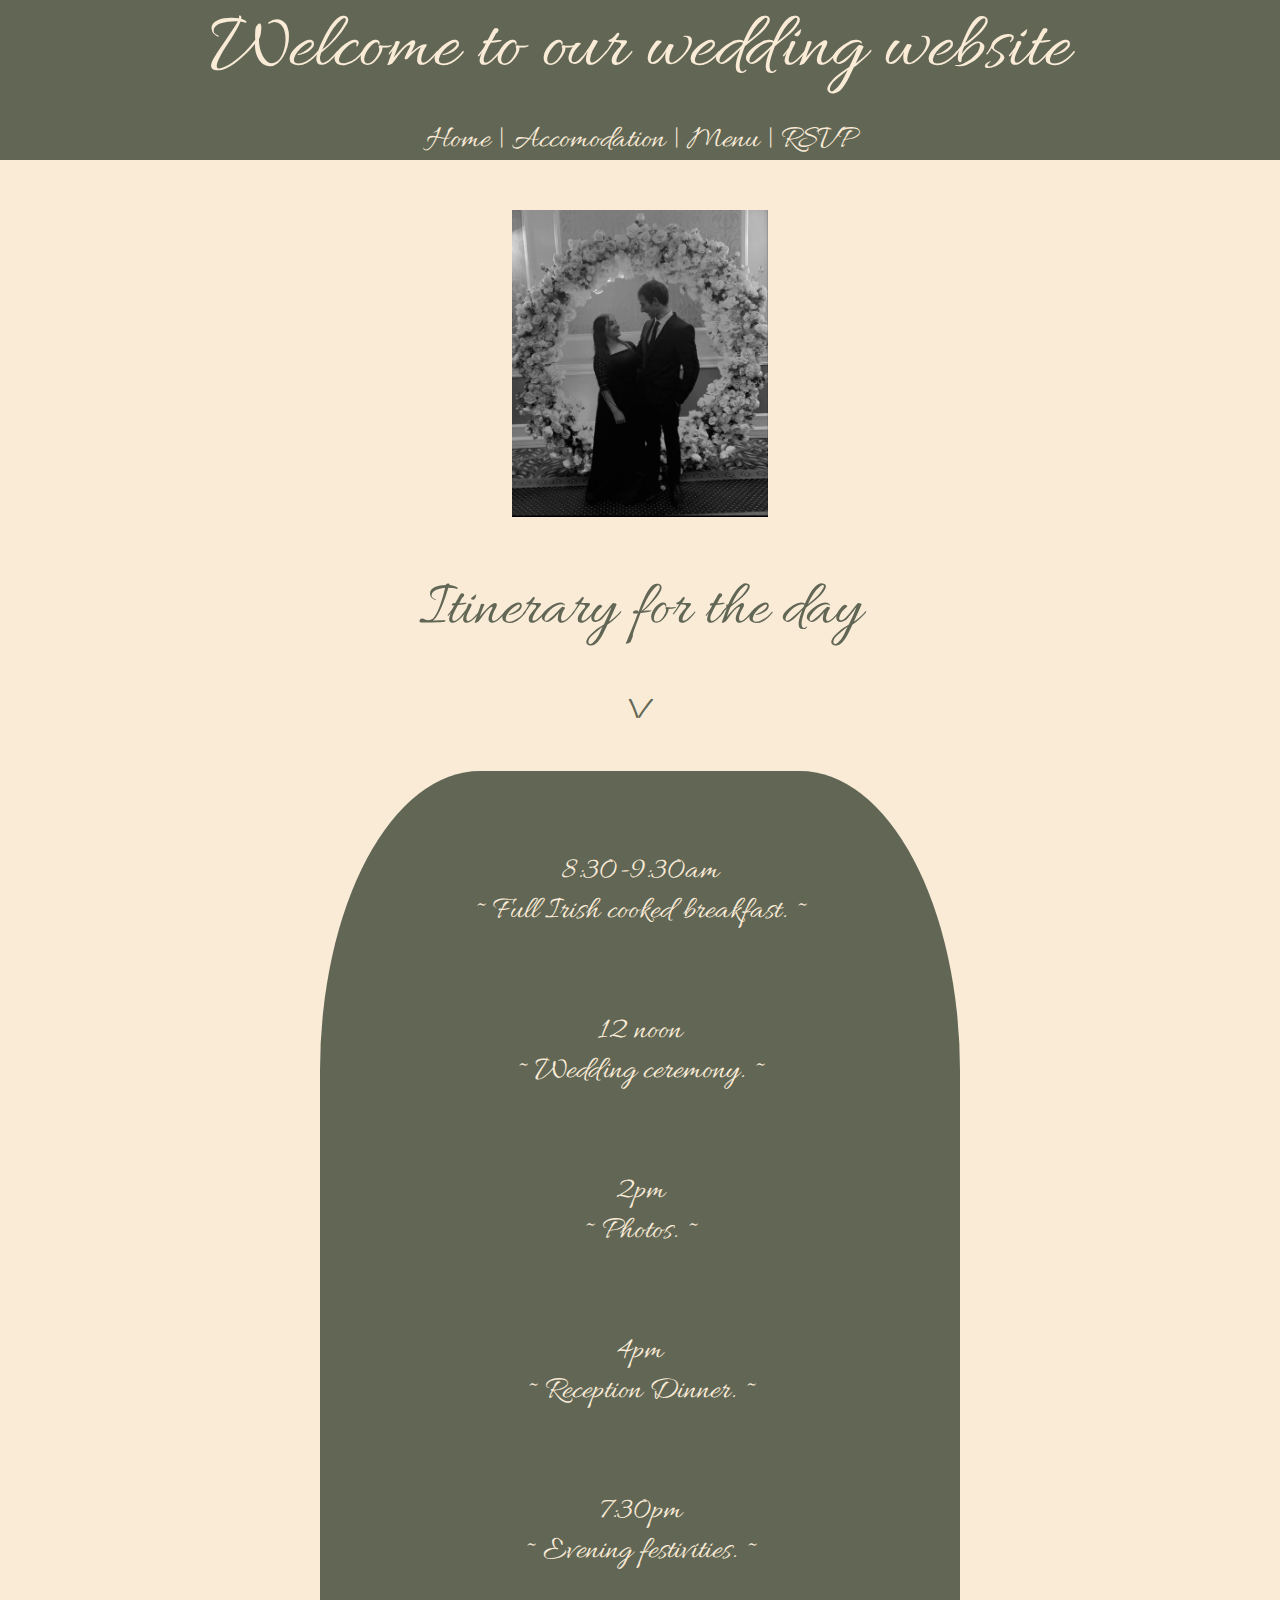
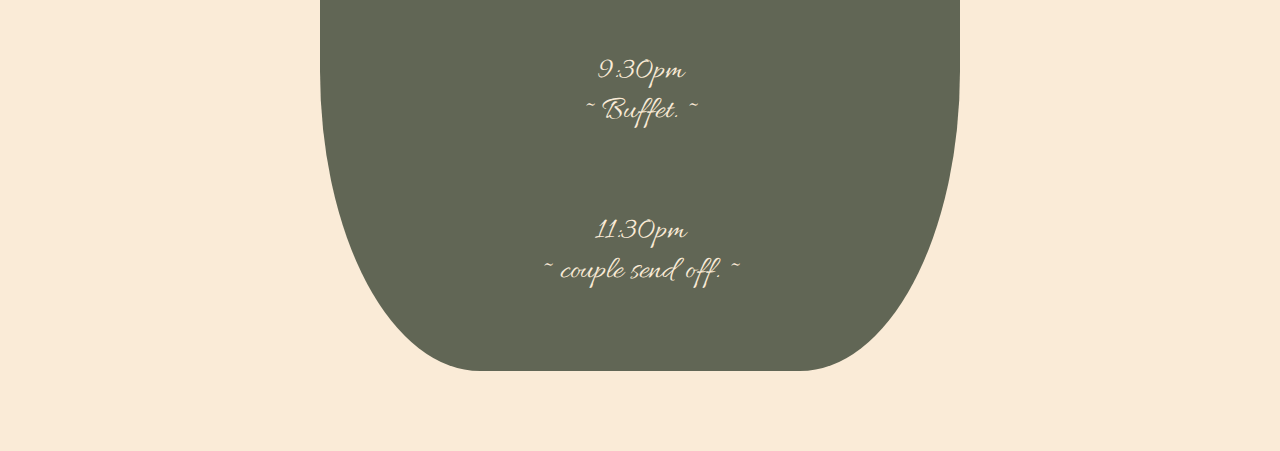
<file: index.html>
<!DOCTYPE html>
<html>
  <head>
    <meta charset="UTF-8">
    <meta http-equiv="X-UA-Compatible" content="IE=edge">
    <meta name="viewport" content="width=device-width, initial-scale=1.0">
    <link href="https://fonts.googleapis.com/css2?family=Allura&display=swap" rel="stylesheet">
    <link rel="stylesheet" type="text/css" href="assets/css/style.css">
    <title>J&As Wedding Website</title>
  </head>
  <body>
    <header>
      <p>Welcome to our wedding website</p>
    </header>
    <nav>
      <a href="index.html">Home</a>
      <p> | </p>
      <a href="accomadation.html">Accomodation</a>
      <p> | </p>
      <a href="menu.html">Menu</a>
      <p> | </p>
      <a href="rsvp.html">RSVP</a>
    </nav>
    <div id="itinerary">
      <img id="itinerary-image" src="assets/images/joanna.jpg" alt="Joe and Anna having a ball">
      <p id="itinerary-heading">Itinerary for the day</p>
      <br>
      <p><strong>\/</strong></p>
      <br>
      <div id="itinerary-card">
        <p>8:30-9:30am<br> ~ Full Irish cooked breakfast. ~</p>
        <br><br><p>12 noon<br> ~ Wedding ceremony. ~</p>
        <br><br><p>2pm<br> ~ Photos. ~</p>
        <br><br><p>4pm<br> ~ Reception Dinner. ~</p>
        <br><br><p>7:30pm<br> ~ Evening festivities. ~</p>
        <br><br><p>9:30pm<br> ~ Buffet. ~</p>
        <br><br><p>11:30pm<br> ~ couple send off. ~</p>
    </div>
    </div>
  </body>
</html>
</file>
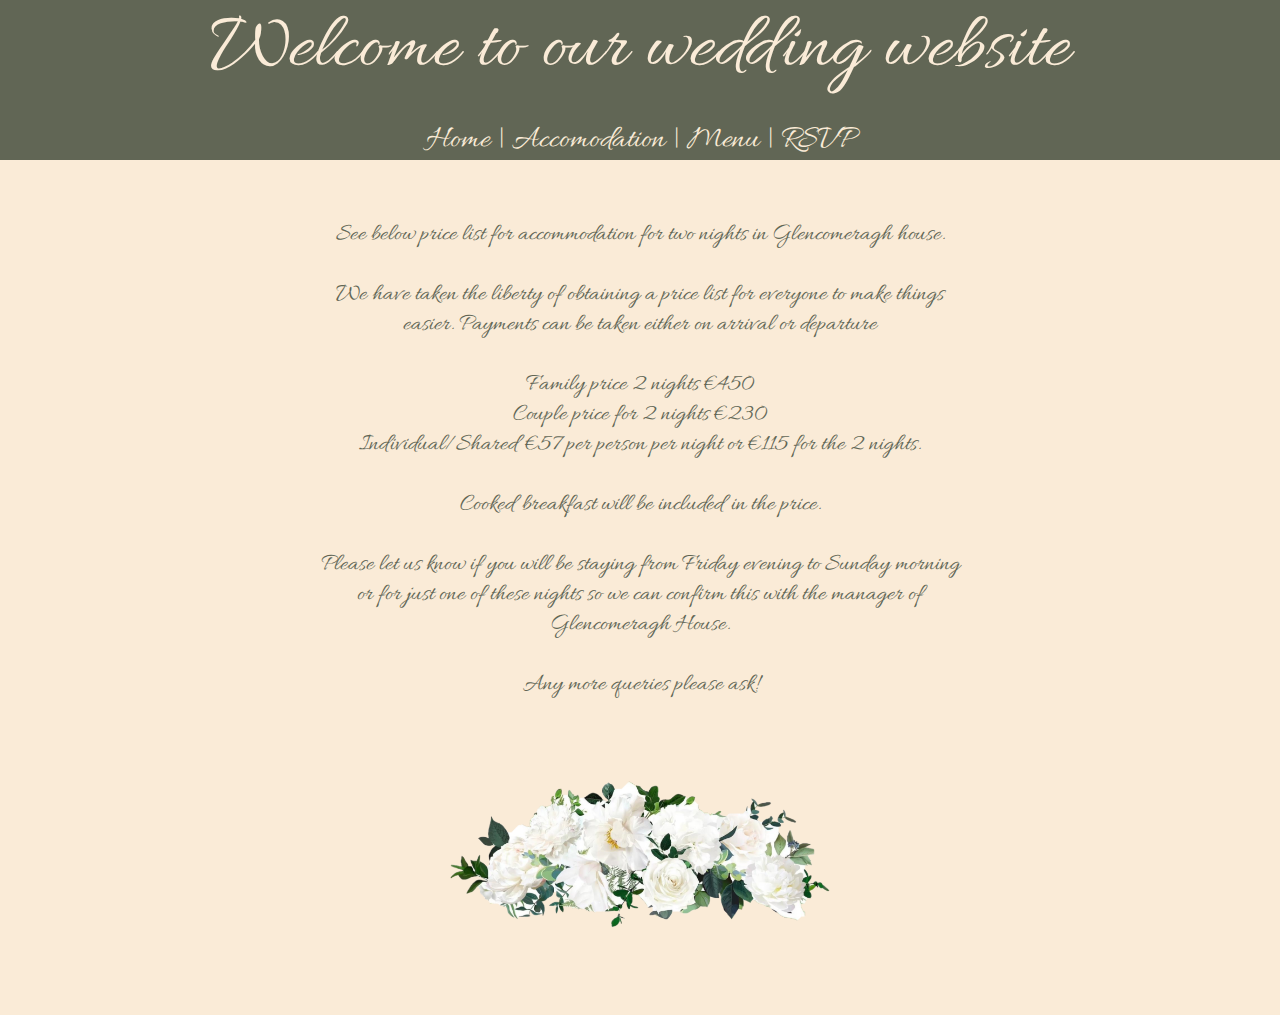
<file: accomadation.html>
<!DOCTYPE html>
<html>

<head>
  <meta charset="UTF-8">
  <meta http-equiv="X-UA-Compatible" content="IE=edge">
  <meta name="viewport" content="width=device-width, initial-scale=1.0">
  <link href="https://fonts.googleapis.com/css2?family=Allura&display=swap" rel="stylesheet">
  <link rel="stylesheet" type="text/css" href="assets/css/style.css">
  <title>J&As Wedding Website</title>
</head>
<body>
  <header>
    <p>Welcome to our wedding website</p>
  </header>
  <nav>
    <a href="index.html">Home</a>
    <p> | </p>
    <a href="accomadation.html">Accomodation</a>
    <p> | </p>
    <a href="menu.html">Menu</a>
    <p> | </p>
    <a href="rsvp.html">RSVP</a>
  </nav>
  <div id="acc-text">
    <br>
    <br>
    <p>See below price list for accommodation for two nights in Glencomeragh house.</p>
    <br>
    <p>We have taken the liberty of obtaining a price list for everyone to make things easier. Payments can be taken
      either on arrival or departure</p>
    <br>
    <p>Family price 2 nights €450</p>
    <p>Couple price for 2 nights €230</p>
    <p>Individual/Shared €57 per person per night or €115 for the 2 nights.</p>
    <br>
    <p>Cooked breakfast will be included in the price.</p>
    <br>
    <p>Please let us know if you will be staying from Friday evening to Sunday morning or for just one of these nights
      so we can confirm this with the manager of Glencomeragh House.</p>
    <br>
    <p>Any more queries please ask!</p>
  </div>
  <div>
    <img id="acc-image" src="assets/images/flowers.png" alt="flowers">
  </div>
</body>

</html>
</file>
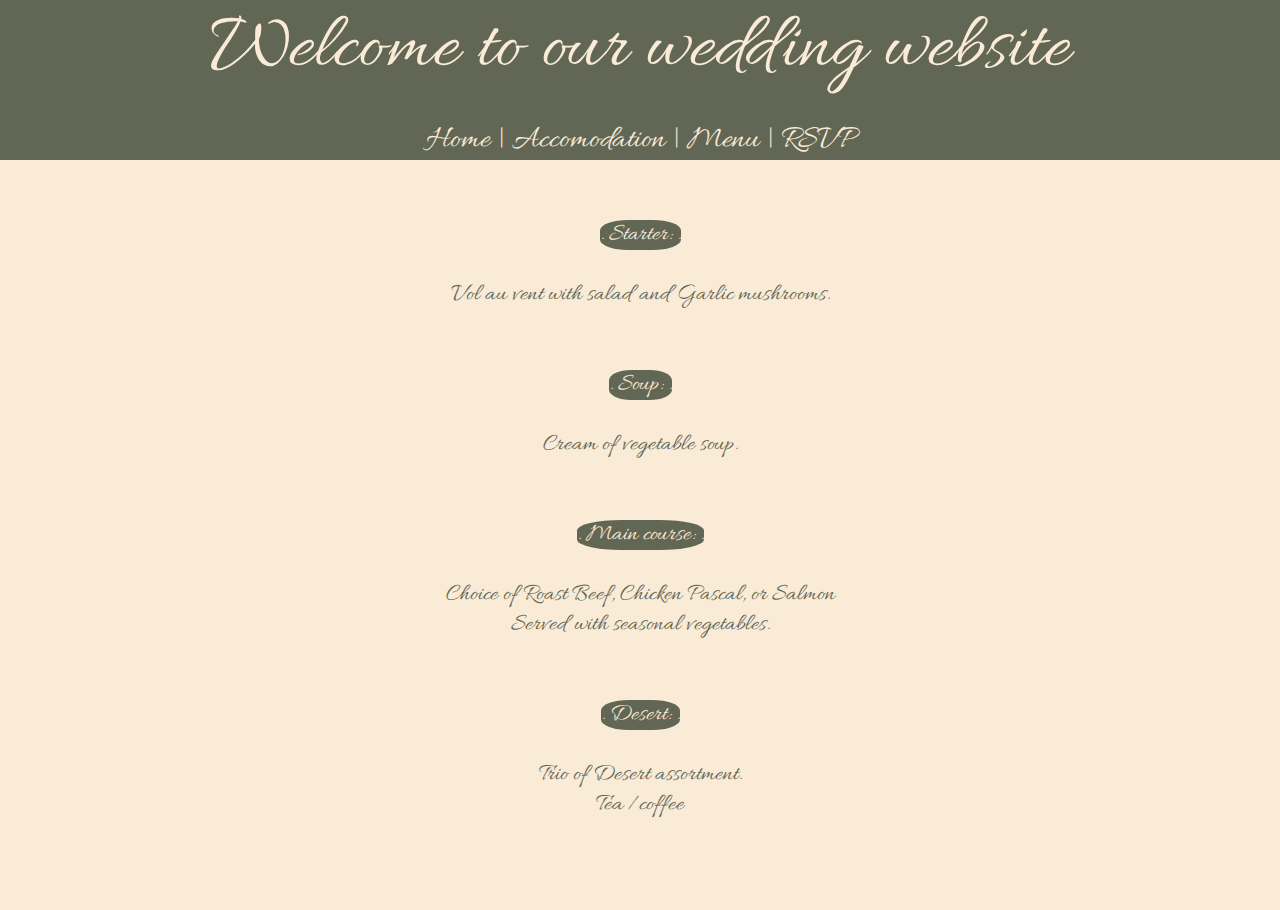
<file: menu.html>
<!DOCTYPE html>
<html>

<head>
  <meta charset="UTF-8">
  <meta http-equiv="X-UA-Compatible" content="IE=edge">
  <meta name="viewport" content="width=device-width, initial-scale=1.0">
  <link href="https://fonts.googleapis.com/css2?family=Allura&display=swap" rel="stylesheet">
  <link rel="stylesheet" type="text/css" href="assets/css/style.css">
  <title>J&As Wedding Website</title>
</head>

<body>
  <header>
    <p>Welcome to our wedding website</p>
  </header>
  <nav>
    <a href="index.html">Home</a>
    <p> | </p>
    <a href="accomadation.html">Accomodation</a>
    <p> | </p>
    <a href="menu.html">Menu</a>
    <p> | </p>
    <a href="rsvp.html">RSVP</a>
  </nav>
  <div id="menu-text">
    <br>
    <br>
    <p><span class="menu-header">. Starter: .</span></p>
    <br>
    <p>Vol au vent with salad and Garlic mushrooms.</p>
    <br>
    <br>
    <p><span class="menu-header">. Soup: .</span></p>
    <br>
    <p>Cream of vegetable soup.</p>
    <br>
    <br>
    <p><span class="menu-header">. Main course: .</span></p>
    <br>
    <p>Choice of Roast Beef, Chicken Pascal, or Salmon</p>
    <p>Served with seasonal vegetables.</p>
    <br>
    <br>
    <p><span class="menu-header">. Desert: .</span></p>
    <br>
    <p>Trio of Desert assortment.</p>
    <p>Tea /coffee</p>
    <br>
    <br>
    <br>
  </div>
</body>

</html>
</file>
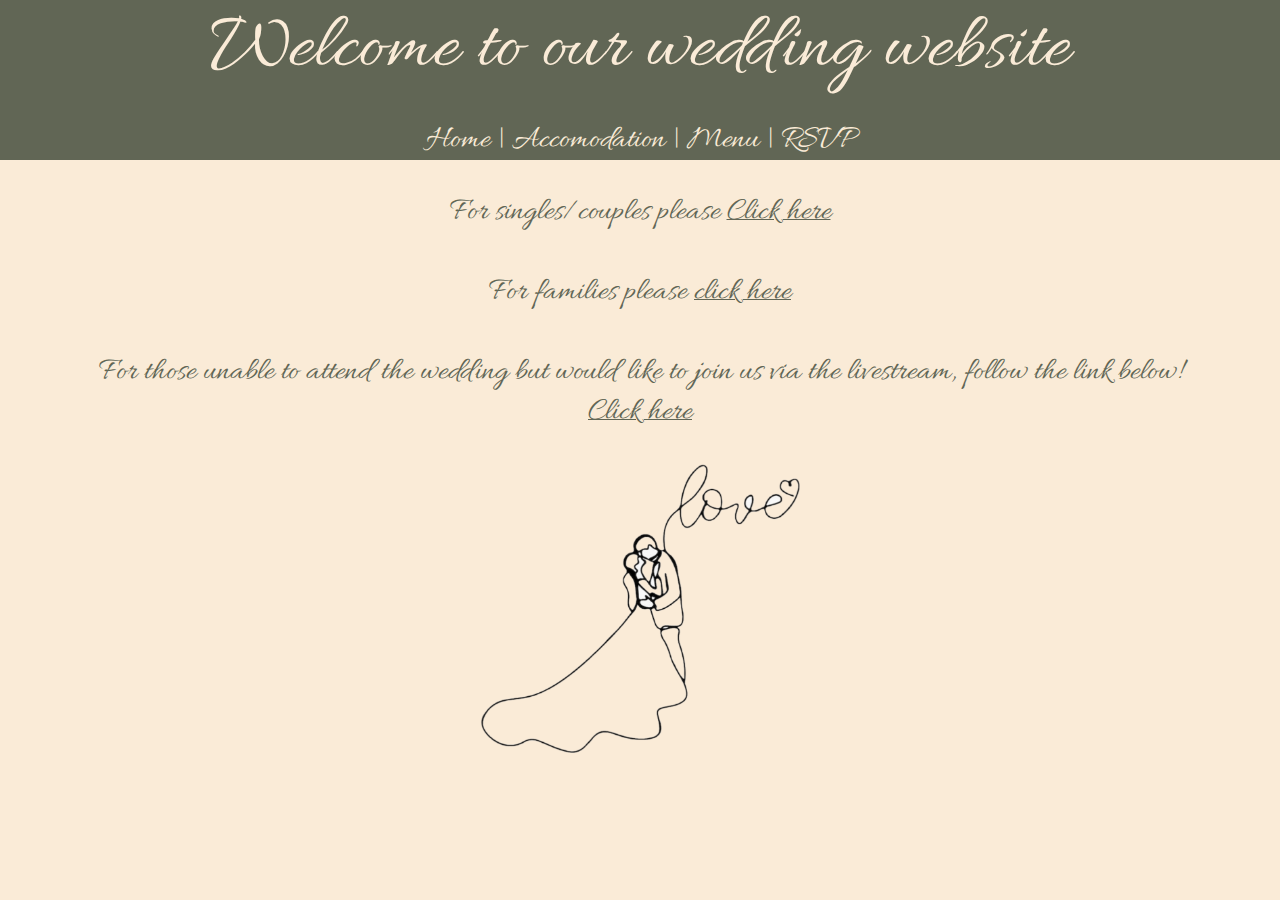
<file: rsvp.html>
<!DOCTYPE html>
<html>

<head>
  <meta charset="UTF-8">
  <meta http-equiv="X-UA-Compatible" content="IE=edge">
  <meta name="viewport" content="width=device-width, initial-scale=1.0">
  <link href="https://fonts.googleapis.com/css2?family=Allura&display=swap" rel="stylesheet">
  <link rel="stylesheet" type="text/css" href="assets/css/style.css">
  <title>J&As Wedding Website</title>
</head>

<body>
  <header>
    <p>Welcome to our wedding website</p>
  </header>
  <nav>
    <a href="index.html">Home</a>
    <p> | </p>
    <a href="accomadation.html">Accomodation</a>
    <p> | </p>
    <a href="menu.html">Menu</a>
    <p> | </p>
    <a href="rsvp.html">RSVP</a>
  </nav>
  <div id="rsvpdiv">
    <p id="rsvp-text">
      For singles/couples please 
      <a href="rsvpduos.html">Click here</a>
      <br><br>
      For families please 
      <a href="rsvpfam.html">click here</a>
      <br><br>
      For those unable to attend the wedding but would like to join us via the livestream, follow the link below!
      <br>
      <a href="https://www.churchservices.tv/glencomeragh">Click here</a>
    </p>
    <img id="rsvp-image" src="assets/images/love.png" alt="Joe and Anna having a kiss">
  </div>
</body>

</html>
</file>
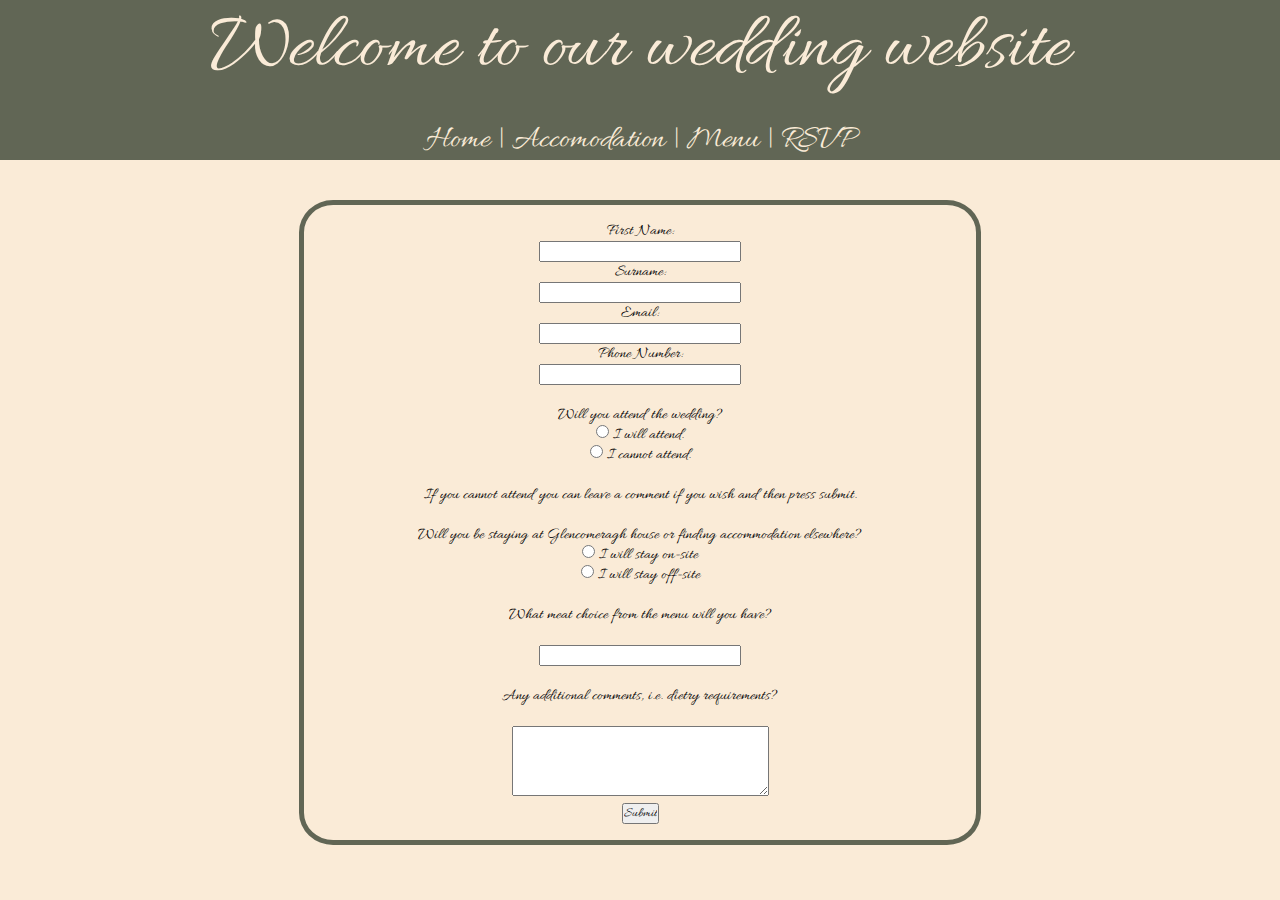
<file: rsvpduos.html>
<!DOCTYPE html>
<html>
  <head>
    <meta charset="UTF-8">
    <meta http-equiv="X-UA-Compatible" content="IE=edge">
    <meta name="viewport" content="width=device-width, initial-scale=1.0">
    <link href="https://fonts.googleapis.com/css2?family=Allura&display=swap" rel="stylesheet">
    <link rel="stylesheet" type="text/css" href="assets/css/style.css">
    <title>J&As Wedding Website</title>
  </head>
  <body>
    <header>
      <p>Welcome to our wedding website</p>
    </header>
    <nav>
      <a href="index.html">Home</a>
      <p> | </p>
      <a href="accomadation.html">Accomodation</a>
      <p> | </p>
      <a href="menu.html">Menu</a>
      <p> | </p>
      <a href="rsvp.html">RSVP</a>
    </nav>
    <div id="rsvp-form-div">
      <form id="rsvp-form" action="https://formsubmit.co/josephandannawedding2023@gmail.com" method="POST">
        <!-- First Name: -->
        <label for="firstname">First Name:</label>
        <br>
        <input type="text" id="firstname" name="firstname">
        <br>
        <!-- Surname: -->
        <label for="surname">Surname:</label>
        <br>
        <input type="text" id="surname" name="surname">
        <br>
        <!-- Email: -->
        <label for="email">Email:</label>
        <br>
        <input type="email" id="email" name="email">
        <br>
        <!-- Phone Number: -->
        <label for="fnumber">Phone Number:</label>
        <br>
        <input type="text" id="fnumber" name="fnumber">
        <br>
        <!-- Will you attend the wedding?  -->
        <br>
        <p>Will you attend the wedding?</p>
        <input type="radio" id="yes-come" name="will-you-come">
        <label for="yes-come">I will attend.</label>
        <br>
        <input type="radio" id="no-come" name="will-you-come">
        <label for="no-come">I cannot attend.</label>
        <br>
        <br>
        <p>If you cannot attend you can leave a comment if you wish and then press submit.</p>
        <br>
        <p>Will you be staying at Glencomeragh house or finding accommodation elsewhere?</p>
        <input type="radio" id="yes-stay" name="will-you-stay">
        <label for="yes-stay">I will stay on-site</label>
        <br>
        <input type="radio" id="no-stay" name="will-you-stay">
        <label for="no-stay">I will stay off-site</label>
        <br>
        <br>
        <p>What meat choice from the menu will you have?</p>
        <br>
        <input type="text" id="menuchoice" name="menuchoice">
        <br>
        <br>
        <p>Any additional comments, i.e. dietry requirements?</p>
        <br>
        <textarea name="comments" id="comments" cols="30" rows="4"></textarea>
        <br>
        <input type="submit" value="Submit">
      </form>
    </div>
  </body>
</html>
</file>
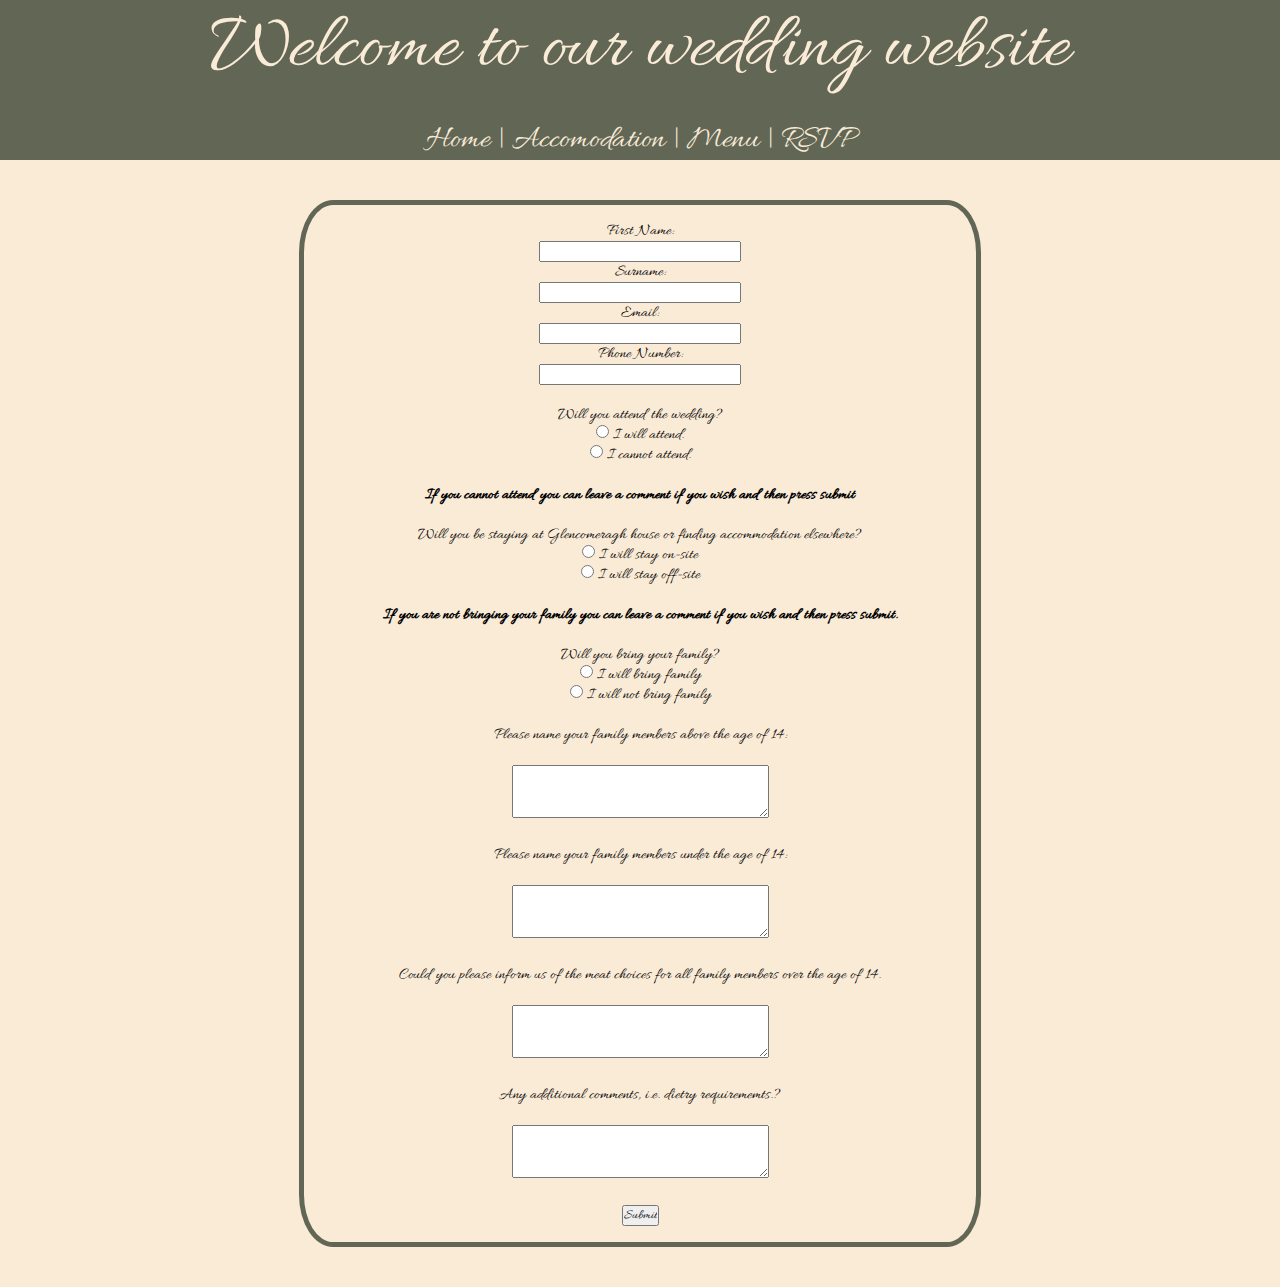
<file: rsvpfam.html>
<!DOCTYPE html>
<html>
  <head>
    <meta charset="UTF-8">
    <meta http-equiv="X-UA-Compatible" content="IE=edge">
    <meta name="viewport" content="width=device-width, initial-scale=1.0">
    <link href="https://fonts.googleapis.com/css2?family=Allura&display=swap" rel="stylesheet">
    <link rel="stylesheet" type="text/css" href="assets/css/style.css">
    <title>J&As Wedding Website</title>
  </head>
  <body>
    <header>
      <p>Welcome to our wedding website</p>
    </header>
    <nav>
      <a href="index.html">Home</a>
      <p> | </p>
      <a href="accomadation.html">Accomodation</a>
      <p> | </p>
      <a href="menu.html">Menu</a>
      <p> | </p>
      <a href="rsvp.html">RSVP</a>
    </nav>
    <div id="rsvp-form-div">
      <form id="rsvp-form" action="https://formsubmit.co/josephandannawedding2023@gmail.com" method="POST">
        <!-- First Name: -->
        <label for="firstname">First Name: </label>
        <br>
        <input type="text" id="firstname" name="firstname">
        <br>
        <!-- Surname: -->
        <label for="surname">Surname: </label>
        <br>
        <input type="text" id="surname" name="surname">
        <br>
        <!-- Email: -->
        <label for="email">Email:</label>
        <br>
        <input type="email" id="email" name="email">
        <br>
        <!-- Phone Number: -->
        <label for="fnumber">Phone Number:</label>
        <br>
        <input type="text" id="fnumber" name="fnumber">
        <br>
        <!-- Will you attend the wedding?  -->
        <br>
        <p>Will you attend the wedding?</p>
        <input type="radio" id="yes-come" name="will-you-come" value="i-can-attend">
        <label for="yes-come">I will attend.</label>
        <br>
        <input type="radio" id="no-come" name="will-you-come" value="i-cannot-attend">
        <label for="no-come">I cannot attend.</label>
        <br>
        <br>
        <p><strong>If you cannot attend you can leave a comment if you wish and then press submit</strong></p>
        <br>
        <p>Will you be staying at Glencomeragh house or finding accommodation elsewhere?</p>
        <input type="radio" id="yes-stay" name="will-you-stay" value="i-will-stay">
        <label for="yes-stay">I will stay on-site</label>
        <br>
        <input type="radio" id="no-stay" name="will-you-stay" value="i-will-not-stay">
        <label for="no-stay">I will stay off-site</label>
        <br>
        <br>
        <p><strong>If you are not bringing your family you can leave a comment if you wish and then press submit.</strong></p>
        <br>
        <p>Will you bring your family?</p>
        <input type="radio" id="yes-fam" name="fam" value="i-will-bring-fam">
        <label for="yes-fam">I will bring family</label>
        <br>
        <input type="radio" id="no-fam" name="wfam" value="i-will-not-bring-fam">
        <label for="no-fam">I will not bring family</label>
        <br>
        <br>
        <p>Please name your family members above the age of 14:</p>
        <br>
        <textarea name="fam-above-14" id="fam-above-14" cols="30" rows="3"></textarea>
        <br>
        <br>
        <p>Please name your family members under the age of 14:</p>
        <br>
        <textarea name="fam-below-14" id="fam-below-14" cols="30" rows="3"></textarea>
        <br>
        <br>
        <p>Could you please inform us of the meat choices for all family members over the age of 14.</p>
        <br>
        <textarea name="fam-orders" id="fam-orders" cols="30" rows="3"></textarea>
        <br>
        <br>
        <p>Any additional comments, i.e. dietry requirememts.?</p>
        <br>
        <textarea name="additional-comments" id="additional-comments" cols="30" rows="3"></textarea>
        <br>
        <br>
        <input type="submit" value="Submit">
      </form>
    </div>
  </body>
</html>
</file>
<file: assets/css/style.css>
/* Styles applied to the page */ 
* {
    margin: 0;
    padding: 0;
    list-style: none;
    text-decoration: none;
    text-align: center;
    font-family: 'Allura', cursive;
}

/* Styles applied to the body */ 
body {
    background-color: antiquewhite;
}

/* Styles applied to page headers */ 
header {
    font-size: 5rem;
    font-weight: lighter;
    color: antiquewhite;
    background-color: #616655;
}

/* Styles Applied to the nav */
nav {
    padding-top: 20px;
    background-color: #616655;
    font-family: 'Allura', cursive;
    font-size: 2rem;
}

/* Styles applied to the nav anchors */ 
a {
    color: antiquewhite;
    text-decoration: none;
}

a:hover {
    color: white;
}

a:active {
    background-color: #757b67;
}

/* Styles applied to the nav dividers */
nav p {
    display: inline-block;
    color: antiquewhite;
}

/* Styles applied to the Index.html page */
#itinerary {
    width: 50%;
    font-size: 2rem;
    color: #616655;
    padding-bottom: 5rem;
    margin: auto;
}

#itinerary-image {
    padding-top: 50px;
    width: 40%;
}

#itinerary-heading {
    margin-top: 2.5rem;
    font-size: 4rem;
}

#itinerary-card {
    background-color: #616655;
    color: antiquewhite;
    border-radius: 25%;
    padding: 5rem 0 5rem 0;
}

/* Styles applied to the Accomadation.html page */
#acc-text {
    font-size: 1.5rem;
    width: 50%;
    margin: auto;
    color: #616655;
}

#acc-image {
    padding-top: 5rem;
    width: 30%;
    padding-bottom: 5rem;
}

/* Styles applied to menu.html */
#menu-text {
    font-size: 1.5rem;
    color: #616655;
}

.menu-header  {
    background-color: #616655;
    color: antiquewhite;
    border-radius: 35%;
}

/* Styles applied to rsvp.html */
#rsvp-text {
    padding-top: 2rem;
    color: #616655;
    font-size: 2rem;
}

#rsvp-text a {
    color: #616655;
    font-size: 2rem;
    text-decoration: underline;
    text-decoration-color: #616655;
    text-decoration-thickness: 1px;
}

#rsvp-text a:hover {
    background-color: #616655;
    color: antiquewhite;
}

#rsvp-image {
    padding-top: 2rem;
    width: 25%;
}

/* Styles applied to the rsvp forms */
#rsvp-form-div {
    margin: auto;
    margin-top: 2.5rem;
    margin-bottom: 2.5rem;
    width: 50%;
    border: 5px solid #616655;
    border-radius: 5%;
    padding: 1rem;
}

/* Styles for mobiles */
@media only screen and (max-width: 600px) {

    /* Styles applied to page headers */ 
    header {
        font-size: 2.5rem;
    }

    /* Styles Applied to the nav */
    nav {
        font-size: 1.5rem;
    }

    /* Styles applied to the Index.html page */
    #itinerary {
        width: 80%;
    }

    #itinerary-image {
        padding-top: 50px;
        width: 100%;
    }

    #itinerary-heading {
        font-size: 3rem;
    }

    #itinerary-card {
        border-radius: 10%;
    }
    /* Styles applied to the Accomadation.html page */
    #acc-text {
        width: 80%;
        font-size: 1rem;
    }

    #acc-image {
        width: 80%;
    }

    /* Styles applied to rsvp.html */
    #rsvp-text {
        width: 80%;
        margin: auto;
    }

    /* Styles applied to the rsvp forms */
    #rsvp-form-div {
        width: 80%;
    }
}
</file>
